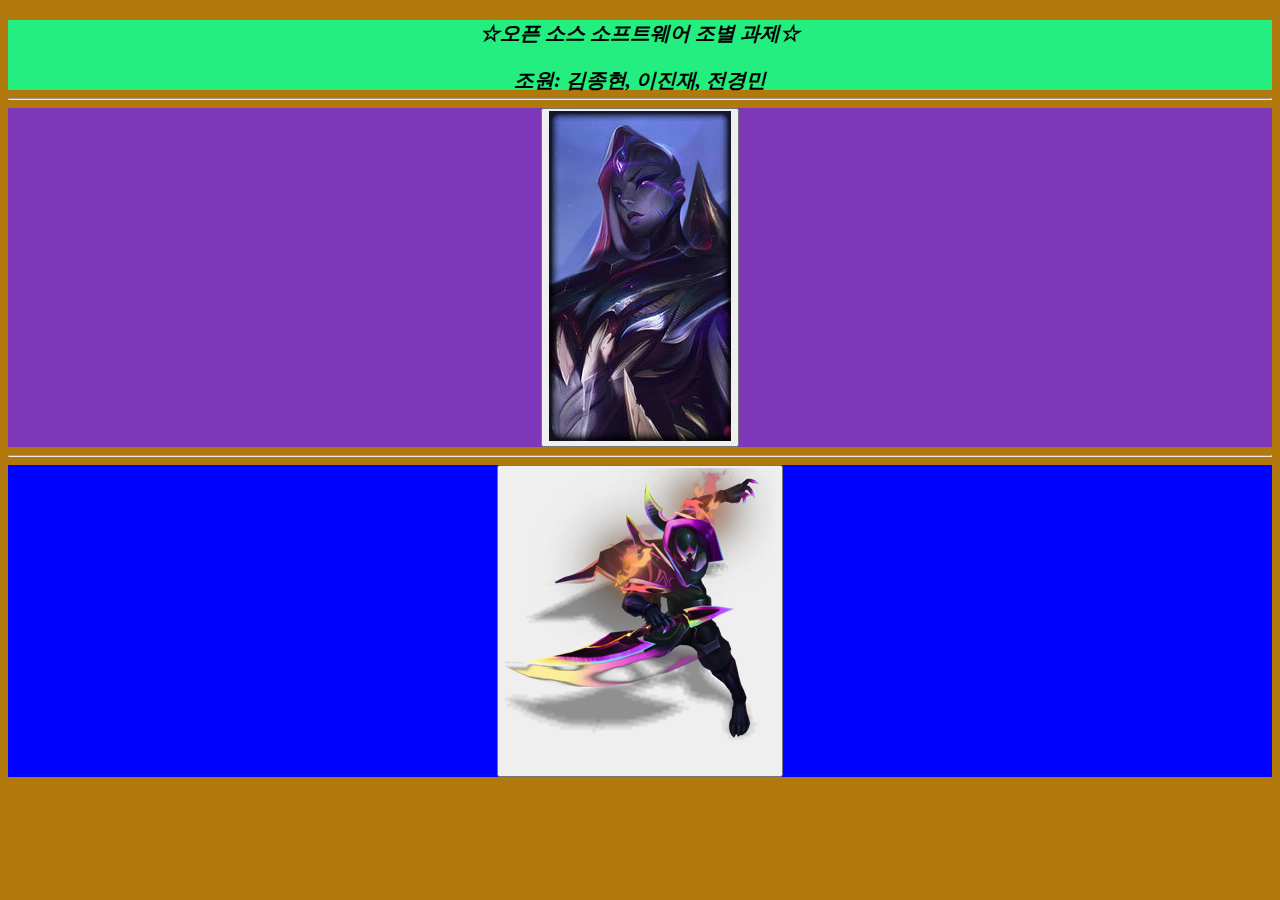
<file: index.html>
<!DOCTYPE html>
<html lang="en">
<head>
    <meta charset="UTF-8">
    <meta http-equiv="X-UA-Compatible" content="IE=edge">
    <meta name="viewport" content="width=device-width, initial-scale=1.0">
    <title>오픈 소스 조별 과제</title>
    <link rel="stylesheet" href="index.css">
    <script src="index.js"></script>
    <script src="jquery-3.6.1.min.js"></script>
</head>
<body>
    <div class="title">
        <p>☆오픈 소스 소프트웨어 조별 과제☆</p>
        <p>조원: 김종현, 이진재, 전경민</p>
    </div>
    <div>
        <hr>
        <div class="v">
            <button id="btn1"><img src="image/image1.jpg" alt=""></button>
        </div>
        <hr>
        <div class="p">
            <button id="btn2"><img src="image/image2.png" alt=""></button>
        </div>
    </div>
</body>
</html>
</file>
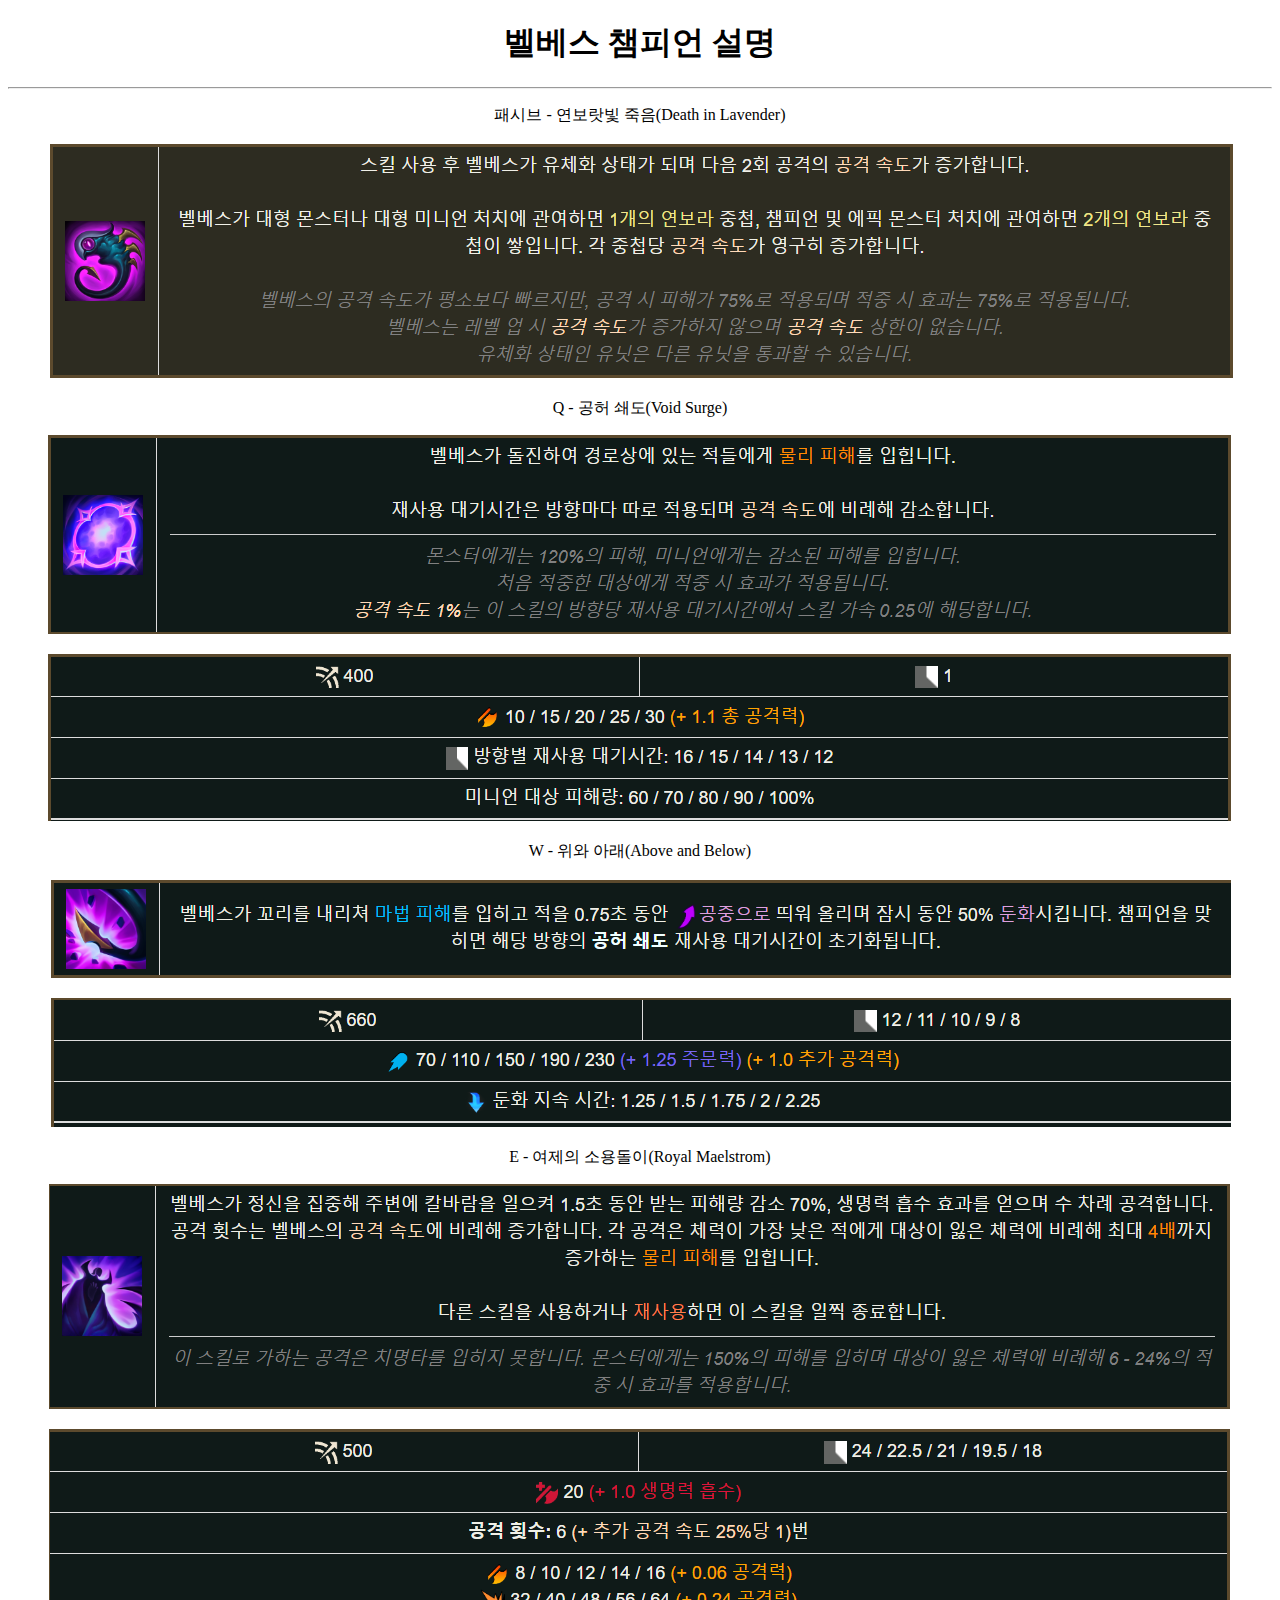
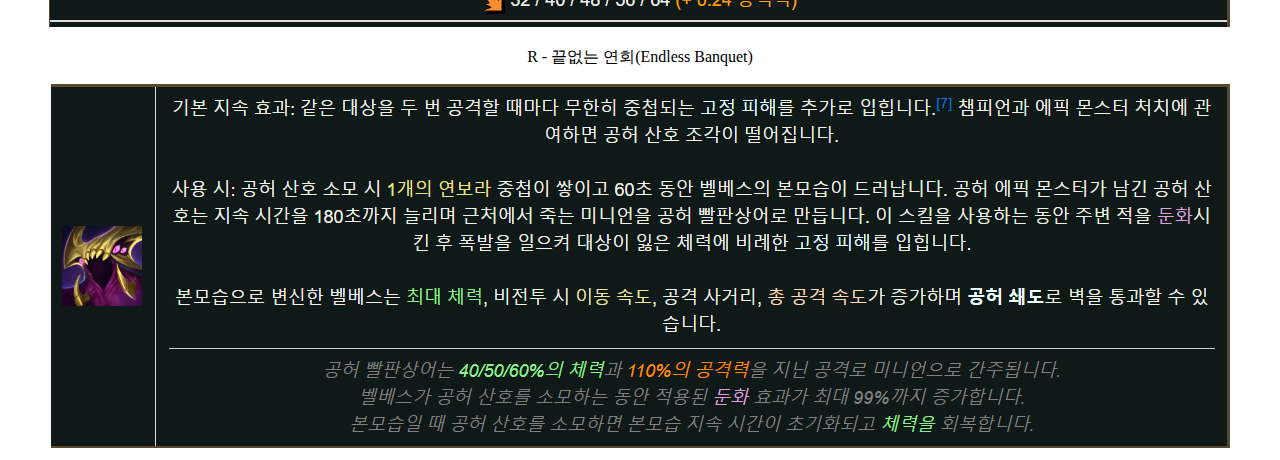
<file: champio1.html>
<!DOCTYPE html>
<html lang="en">
<head>
    <meta charset="UTF-8">
    <meta http-equiv="X-UA-Compatible" content="IE=edge">
    <meta name="viewport" content="width=device-width, initial-scale=1.0">
    <title>Document</title>
    <style> 
    div {
        text-align: center;
    }
    
    h1 {
        text-align: center;
    }
    </style>
</head>
<body>
    <h1>벨베스 챔피언 설명</h1>
    <hr>
    <div>
        <p>패시브 - 연보랏빛 죽음(Death in Lavender)</p>
        <img src="image/벨베스패시브2.PNG" alt="">
        <p>Q - 공허 쇄도(Void Surge)</p>
        <img src="image/벨베스q.PNG" alt=""> 
        <p>W - 위와 아래(Above and Below)</p>
        <img src="image/벨베스 w.PNG" alt=""> 
        <p>E - 여제의 소용돌이(Royal Maelstrom)</p>
        <img src="image/벨베스e.PNG" alt=""> 
        <p>R - 끝없는 연회(Endless Banquet)</p>
        <img src="image/벨베스r.PNG" alt=""> 
    </div>
</body>
</html>
</file>
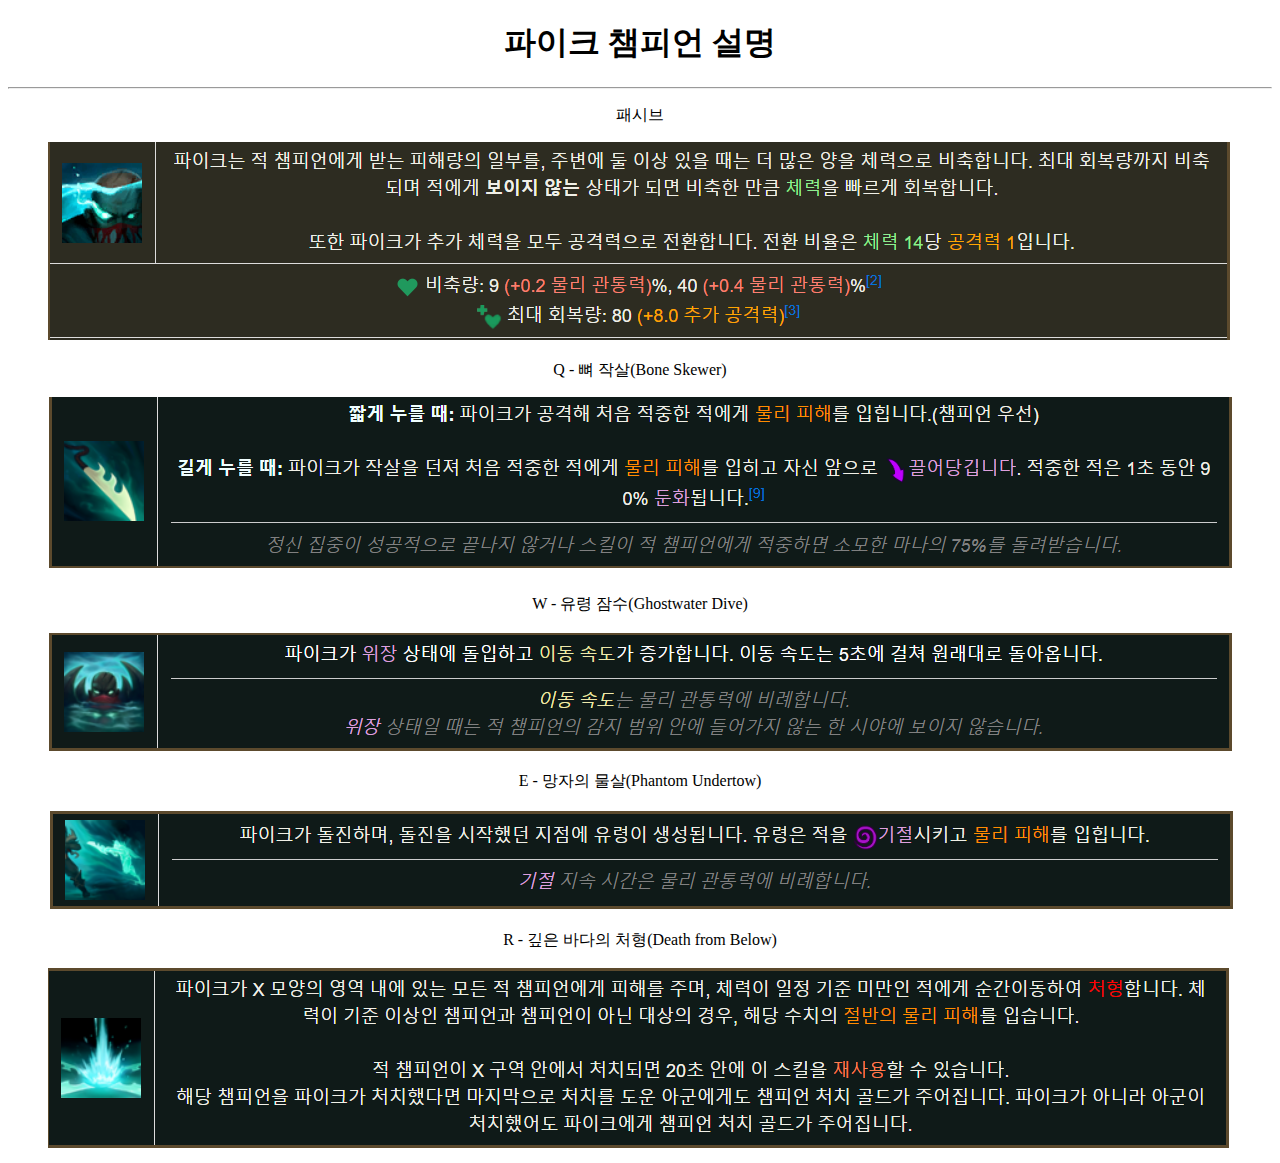
<file: champion2.html>
<!DOCTYPE html>
<html lang="en">
<head>
    <meta charset="UTF-8">
    <meta http-equiv="X-UA-Compatible" content="IE=edge">
    <meta name="viewport" content="width=device-width, initial-scale=1.0">
    <title>Document</title>
    <style> 
        div {
            text-align: center;
        }
        h1 {
            text-align: center;
        }
        </style>
</head>
<body>
    <h1>파이크 챔피언 설명</h1>
    <hr>
    <div>
    <p>패시브</p>
        <img src="image/파이크패시브.PNG" alt="">
        <p>Q - 뼈 작살(Bone Skewer)</p>
        <img src="image/파이크 q.PNG "alt=""> 
        <p>W - 유령 잠수(Ghostwater Dive)</p>   
        <img src="image/파이크w.PNG" alt=""> 
        <p>E - 망자의 물살(Phantom Undertow)</p>
        <img src="image/파이크e.PNG" alt=""> 
        <p>R - 깊은 바다의 처형(Death from Below)</p>
        <img src="image/파이크r.PNG" alt=""> 
    </div>
</body>
</html>
</file>
<file: index.css>
body{
    background-color: rgb(177, 120, 14);
}

.title{
    background-color: rgb(36, 238, 127);
    height: 70px;
    margin: 0 auto;
    text-align: center;
}

p {
    font-size: 20px;
    font-style: italic;
    font-weight: bold;
    font-family: "굴림";
}

.v{
    background-color: rgb(127, 55, 185);
    text-align: center;
}

.p{
    background-color: rgb(0, 4, 255);
    text-align: center;
}
</file>
